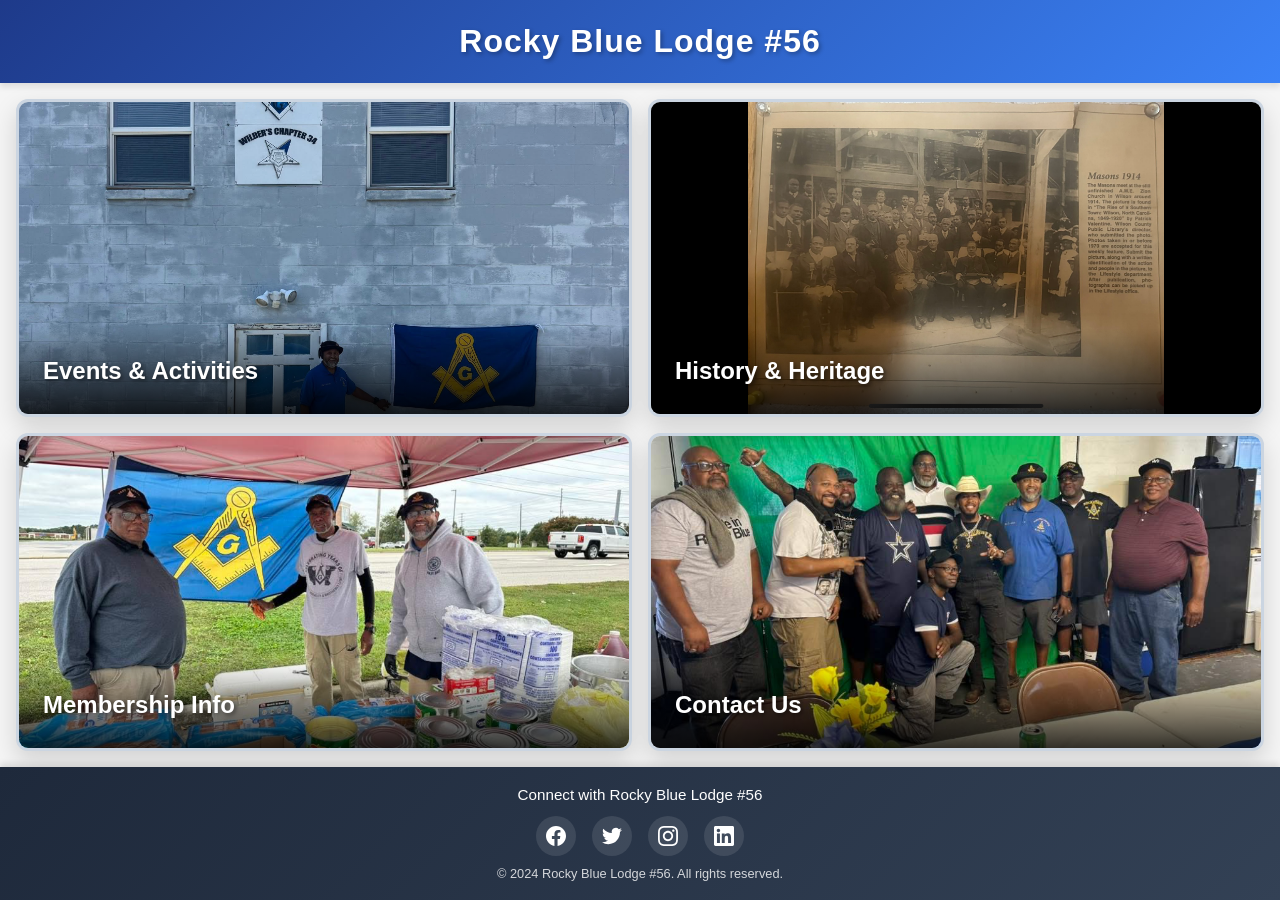
<file: index.html>
<!DOCTYPE html>
<html lang="en">
<head>
    <meta charset="UTF-8">
    <meta name="viewport" content="width=device-width, initial-scale=1.0">
    <meta name="description" content="Rocky Blue Lodge #56 - Official Website">
    <title>Rocky Blue Lodge 56</title>
    <link rel="stylesheet" href="styles.css">
</head>
<body>
    <header role="banner">
        <h1>Rocky Blue Lodge #56</h1>
    </header>

    <main role="main">
        <div class="grid-container">
            <article class="grid-item">
                <a href="#section1" aria-label="Navigate to Events and Activities">
                    <img src="IMG_1905.PNG" 
                         alt="Events and Activities" 
                         loading="lazy">
                    <div class="overlay">
                        <h2>Events & Activities</h2>
                    </div>
                </a>
            </article>

            <article class="grid-item">
                <a href="#section2" aria-label="Navigate to History and Heritage">
                    <img src="IMG_1909.PNG"
                         alt="History and Heritage" 
                         loading="lazy">
                    <div class="overlay">
                        <h2>History & Heritage</h2>
                    </div>
                </a>
            </article>

            <article class="grid-item">
                <a href="#section3" aria-label="Navigate to Membership Information">
                    <img src="IMG_1907.PNG" 
                         alt="Membership Information" 
                         loading="lazy">
                    <div class="overlay">
                        <h2>Membership Info</h2>
                    </div>
                </a>
            </article>

            <article class="grid-item">
                <a href="#section4" aria-label="Navigate to Contact Us">
                    <img src="IMG_1906.PNG" 
                         alt="Contact Us" 
                         loading="lazy">
                    <div class="overlay">
                        <h2>Contact Us</h2>
                    </div>
                </a>
            </article>
        </div>
    </main>

    <footer role="contentinfo">
        <div class="footer-content">
            <p>Connect with Rocky Blue Lodge #56</p>
            <nav aria-label="Social Media Links">
                <ul class="social-media">
                    <li>
                        <a href="https://facebook.com" 
                           target="_blank" 
                           rel="noopener noreferrer" 
                           aria-label="Visit our Facebook page">
                            <svg xmlns="http://www.w3.org/2000/svg" width="24" height="24" viewBox="0 0 24 24" fill="currentColor" aria-hidden="true">
                                <path d="M24 12.073c0-6.627-5.373-12-12-12s-12 5.373-12 12c0 5.99 4.388 10.954 10.125 11.854v-8.385H7.078v-3.47h3.047V9.43c0-3.007 1.792-4.669 4.533-4.669 1.312 0 2.686.235 2.686.235v2.953H15.83c-1.491 0-1.956.925-1.956 1.874v2.25h3.328l-.532 3.47h-2.796v8.385C19.612 23.027 24 18.062 24 12.073z"/>
                            </svg>
                            <span class="sr-only">Facebook</span>
                        </a>
                    </li>
                    <li>
                        <a href="https://twitter.com" 
                           target="_blank" 
                           rel="noopener noreferrer" 
                           aria-label="Visit our Twitter page">
                            <svg xmlns="http://www.w3.org/2000/svg" width="24" height="24" viewBox="0 0 24 24" fill="currentColor" aria-hidden="true">
                                <path d="M23.953 4.57a10 10 0 01-2.825.775 4.958 4.958 0 002.163-2.723c-.951.555-2.005.959-3.127 1.184a4.92 4.92 0 00-8.384 4.482C7.69 8.095 4.067 6.13 1.64 3.162a4.822 4.822 0 00-.666 2.475c0 1.71.87 3.213 2.188 4.096a4.904 4.904 0 01-2.228-.616v.06a4.923 4.923 0 003.946 4.827 4.996 4.996 0 01-2.212.085 4.936 4.936 0 004.604 3.417 9.867 9.867 0 01-6.102 2.105c-.39 0-.779-.023-1.17-.067a13.995 13.995 0 007.557 2.209c9.053 0 13.998-7.496 13.998-13.985 0-.21 0-.42-.015-.63A9.935 9.935 0 0024 4.59z"/>
                            </svg>
                            <span class="sr-only">Twitter</span>
                        </a>
                    </li>
                    <li>
                        <a href="https://instagram.com" 
                           target="_blank" 
                           rel="noopener noreferrer" 
                           aria-label="Visit our Instagram page">
                            <svg xmlns="http://www.w3.org/2000/svg" width="24" height="24" viewBox="0 0 24 24" fill="currentColor" aria-hidden="true">
                                <path d="M12 0C8.74 0 8.333.015 7.053.072 5.775.132 4.905.333 4.14.63c-.789.306-1.459.717-2.126 1.384S.935 3.35.63 4.14C.333 4.905.131 5.775.072 7.053.012 8.333 0 8.74 0 12s.015 3.667.072 4.947c.06 1.277.261 2.148.558 2.913.306.788.717 1.459 1.384 2.126.667.666 1.336 1.079 2.126 1.384.766.296 1.636.499 2.913.558C8.333 23.988 8.74 24 12 24s3.667-.015 4.947-.072c1.277-.06 2.148-.262 2.913-.558.788-.306 1.459-.718 2.126-1.384.666-.667 1.079-1.335 1.384-2.126.296-.765.499-1.636.558-2.913.06-1.28.072-1.687.072-4.947s-.015-3.667-.072-4.947c-.06-1.277-.262-2.149-.558-2.913-.306-.789-.718-1.459-1.384-2.126C21.319 1.347 20.651.935 19.86.63c-.765-.297-1.636-.499-2.913-.558C15.667.012 15.26 0 12 0zm0 2.16c3.203 0 3.585.016 4.85.071 1.17.055 1.805.249 2.227.415.562.217.96.477 1.382.896.419.42.679.819.896 1.381.164.422.36 1.057.413 2.227.057 1.266.07 1.646.07 4.85s-.015 3.585-.074 4.85c-.061 1.17-.256 1.805-.421 2.227-.224.562-.479.96-.899 1.382-.419.419-.824.679-1.38.896-.42.164-1.065.36-2.235.413-1.274.057-1.649.07-4.859.07-3.211 0-3.586-.015-4.859-.074-1.171-.061-1.816-.256-2.236-.421-.569-.224-.96-.479-1.379-.899-.421-.419-.69-.824-.9-1.38-.165-.42-.359-1.065-.42-2.235-.045-1.26-.061-1.649-.061-4.844 0-3.196.016-3.586.061-4.861.061-1.17.255-1.814.42-2.234.21-.57.479-.96.9-1.381.419-.419.81-.689 1.379-.898.42-.166 1.051-.361 2.221-.421 1.275-.045 1.65-.06 4.859-.06l.045.03zm0 3.678c-3.405 0-6.162 2.76-6.162 6.162 0 3.405 2.76 6.162 6.162 6.162 3.405 0 6.162-2.76 6.162-6.162 0-3.405-2.76-6.162-6.162-6.162zM12 16c-2.21 0-4-1.79-4-4s1.79-4 4-4 4 1.79 4 4-1.79 4-4 4zm7.846-10.405c0 .795-.646 1.44-1.44 1.44-.795 0-1.44-.646-1.44-1.44 0-.794.646-1.439 1.44-1.439.793-.001 1.44.645 1.44 1.439z"/>
                            </svg>
                            <span class="sr-only">Instagram</span>
                        </a>
                    </li>
                    <li>
                        <a href="https://linkedin.com" 
                           target="_blank" 
                           rel="noopener noreferrer" 
                           aria-label="Visit our LinkedIn page">
                            <svg xmlns="http://www.w3.org/2000/svg" width="24" height="24" viewBox="0 0 24 24" fill="currentColor" aria-hidden="true">
                                <path d="M20.447 20.452h-3.554v-5.569c0-1.328-.027-3.037-1.852-3.037-1.853 0-2.136 1.445-2.136 2.939v5.667H9.351V9h3.414v1.561h.046c.477-.9 1.637-1.85 3.37-1.85 3.601 0 4.267 2.37 4.267 5.455v6.286zM5.337 7.433c-1.144 0-2.063-.926-2.063-2.065 0-1.138.92-2.063 2.063-2.063 1.14 0 2.064.925 2.064 2.063 0 1.139-.925 2.065-2.064 2.065zm1.782 13.019H3.555V9h3.564v11.452zM22.225 0H1.771C.792 0 0 .774 0 1.729v20.542C0 23.227.792 24 1.771 24h20.451C23.2 24 24 23.227 24 22.271V1.729C24 .774 23.2 0 22.222 0h.003z"/>
                            </svg>
                            <span class="sr-only">LinkedIn</span>
                        </a>
                    </li>
                </ul>
            </nav>
            <p class="copyright">&copy; 2024 Rocky Blue Lodge #56. All rights reserved.</p>
        </div>
    </footer>
</body>
</html>
</file>
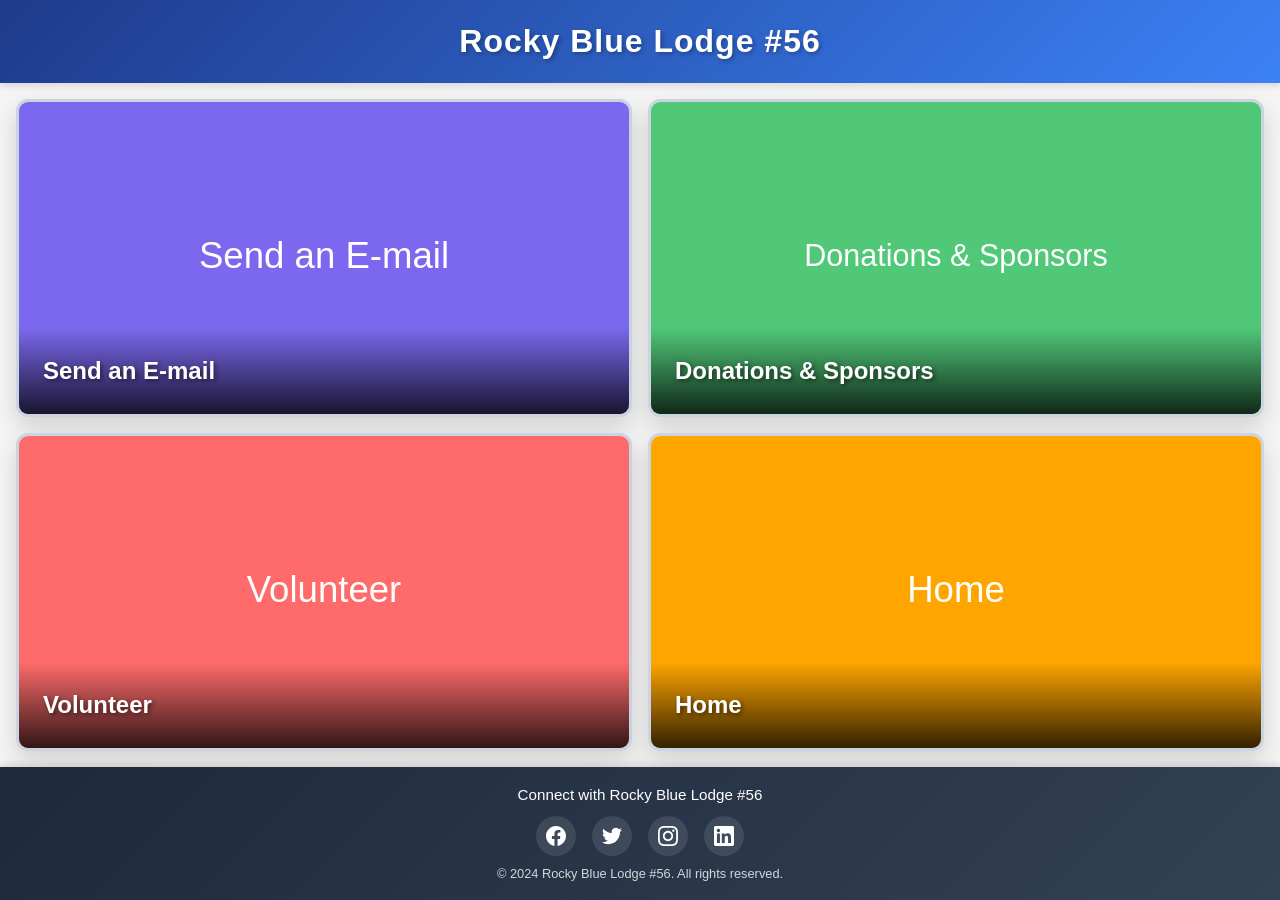
<file: contact.html>
<!DOCTYPE html>
<html lang="en">
<head>
    <meta charset="UTF-8">
    <meta name="viewport" content="width=device-width, initial-scale=1.0">
    <meta name="description" content="Rocky Blue Lodge #56 - Contact Us">
    <title>Contact Us - Rocky Blue Lodge 56</title>
    <link rel="stylesheet" href="styles.css">
</head>
<body>
    <header role="banner">
        <h1>Rocky Blue Lodge #56</h1>
    </header>

    <main role="main">
        <div class="grid-container">
            <article class="grid-item">
                <a href="mailto:rockybluelodge@gmail.com" aria-label="Send an Email">
                    <img src="data:image/svg+xml,%3Csvg xmlns='http://www.w3.org/2000/svg' width='400' height='300'%3E%3Crect fill='%237B68EE' width='400' height='300'/%3E%3Ctext x='50%25' y='50%25' font-family='Arial, sans-serif' font-size='24' fill='white' text-anchor='middle' dominant-baseline='middle'%3ESend an E-mail%3C/text%3E%3C/svg%3E" 
                         alt="Send an Email" 
                         loading="lazy">
                    <div class="overlay">
                        <h2>Send an E-mail</h2>
                    </div>
                </a>
            </article>

            <article class="grid-item">
                <a href="#officers" aria-label="Navigate to Donations & Sponsors">
                    <img src="data:image/svg+xml,%3Csvg xmlns='http://www.w3.org/2000/svg' width='400' height='300'%3E%3Crect fill='%2350C878' width='400' height='300'/%3E%3Ctext x='50%25' y='50%25' font-family='Arial, sans-serif' font-size='20' fill='white' text-anchor='middle' dominant-baseline='middle'%3EDonations %26amp%3B Sponsors%3C/text%3E%3C/svg%3E" 
                         alt="Donations & Sponsors" 
                         loading="lazy">
                    <div class="overlay">
                        <h2>Donations & Sponsors</h2>
                    </div>
                </a>
            </article>

            <article class="grid-item">
                <a href="#inquiry-form" aria-label="Navigate to Volunteer">
                    <img src="data:image/svg+xml,%3Csvg xmlns='http://www.w3.org/2000/svg' width='400' height='300'%3E%3Crect fill='%23FF6B6B' width='400' height='300'/%3E%3Ctext x='50%25' y='50%25' font-family='Arial, sans-serif' font-size='24' fill='white' text-anchor='middle' dominant-baseline='middle'%3EVolunteer%3C/text%3E%3C/svg%3E" 
                         alt="Volunteer" 
                         loading="lazy">
                    <div class="overlay">
                        <h2>Volunteer</h2>
                    </div>
                </a>
            </article>

            <article class="grid-item">
                <a href="index.html" aria-label="Navigate to Home">
                    <img src="data:image/svg+xml,%3Csvg xmlns='http://www.w3.org/2000/svg' width='400' height='300'%3E%3Crect fill='%23FFA500' width='400' height='300'/%3E%3Ctext x='50%25' y='50%25' font-family='Arial, sans-serif' font-size='24' fill='white' text-anchor='middle' dominant-baseline='middle'%3EHome%3C/text%3E%3C/svg%3E" 
                         alt="Home" 
                         loading="lazy">
                    <div class="overlay">
                        <h2>Home</h2>
                    </div>
                </a>
            </article>
        </div>

        <section id="inquiry-form" class="form-section">
            <div id="form-container">
                <h2>Volunteer Form</h2>
                <p>Please fill out the form below and we will get back to you as soon as possible.</p>
                <form class="contact-form" id="contactForm">
                    <div class="form-group">
                        <label for="name">Full Name <span class="required">*</span></label>
                        <input type="text" id="name" name="name" required aria-required="true">
                    </div>

                    <div class="form-group">
                        <label for="email">Email Address <span class="required">*</span></label>
                        <input type="email" id="email" name="email" required aria-required="true">
                    </div>

                    <div class="form-group">
                        <label for="phone">Phone Number <span class="required">*</span></label>
                        <input type="tel" id="phone" name="phone" required aria-required="true">
                    </div>

                    <div class="form-group">
                        <label for="address">Home Address <span class="required">*</span></label>
                        <textarea id="address" name="address" rows="3" required aria-required="true"></textarea>
                    </div>

                    <div class="form-group">
                        <label for="message">Message (Optional)</label>
                        <textarea id="message" name="message" rows="5"></textarea>
                    </div>

                    <div class="form-actions">
                        <button type="submit" class="submit-btn">Submit</button>
                        <button type="reset" class="reset-btn">Clear Form</button>
                    </div>
                </form>
            </div>
            
            <div id="confirmation-message" class="confirmation-message" style="display: none;">
                <div class="confirmation-icon">✓</div>
                <h2>Thank You!</h2>
                <p>Your inquiry has been successfully submitted.</p>
                <p>We will get back to you as soon as possible.</p>
                <button onclick="showForm()" class="back-btn">Submit Another Form</button>
            </div>
        </section>

        <script>
            document.getElementById('contactForm').addEventListener('submit', function(e) {
                e.preventDefault();
                
                // Hide the form container
                document.getElementById('form-container').style.display = 'none';
                
                // Show the confirmation message
                document.getElementById('confirmation-message').style.display = 'block';
                
                // Scroll to the confirmation message
                document.getElementById('inquiry-form').scrollIntoView({ behavior: 'smooth' });
            });
            
            function showForm() {
                // Reset the form
                document.getElementById('contactForm').reset();
                
                // Show the form container
                document.getElementById('form-container').style.display = 'block';
                
                // Hide the confirmation message
                document.getElementById('confirmation-message').style.display = 'none';
                
                // Scroll to the form
                document.getElementById('inquiry-form').scrollIntoView({ behavior: 'smooth' });
            }
        </script>
    </main>

    <footer role="contentinfo">
        <div class="footer-content">
            <p>Connect with Rocky Blue Lodge #56</p>
            <nav aria-label="Social Media Links">
                <ul class="social-media">
                    <li>
                        <a href="https://facebook.com" 
                           target="_blank" 
                           rel="noopener noreferrer" 
                           aria-label="Visit our Facebook page">
                            <svg xmlns="http://www.w3.org/2000/svg" width="24" height="24" viewBox="0 0 24 24" fill="currentColor" aria-hidden="true">
                                <path d="M24 12.073c0-6.627-5.373-12-12-12s-12 5.373-12 12c0 5.99 4.388 10.954 10.125 11.854v-8.385H7.078v-3.47h3.047V9.43c0-3.007 1.792-4.669 4.533-4.669 1.312 0 2.686.235 2.686.235v2.953H15.83c-1.491 0-1.956.925-1.956 1.874v2.25h3.328l-.532 3.47h-2.796v8.385C19.612 23.027 24 18.062 24 12.073z"/>
                            </svg>
                            <span class="sr-only">Facebook</span>
                        </a>
                    </li>
                    <li>
                        <a href="https://twitter.com" 
                           target="_blank" 
                           rel="noopener noreferrer" 
                           aria-label="Visit our Twitter page">
                            <svg xmlns="http://www.w3.org/2000/svg" width="24" height="24" viewBox="0 0 24 24" fill="currentColor" aria-hidden="true">
                                <path d="M23.953 4.57a10 10 0 01-2.825.775 4.958 4.958 0 002.163-2.723c-.951.555-2.005.959-3.127 1.184a4.92 4.92 0 00-8.384 4.482C7.69 8.095 4.067 6.13 1.64 3.162a4.822 4.822 0 00-.666 2.475c0 1.71.87 3.213 2.188 4.096a4.904 4.904 0 01-2.228-.616v.06a4.923 4.923 0 003.946 4.827 4.996 4.996 0 01-2.212.085 4.936 4.936 0 004.604 3.417 9.867 9.867 0 01-6.102 2.105c-.39 0-.779-.023-1.17-.067a13.995 13.995 0 007.557 2.209c9.053 0 13.998-7.496 13.998-13.985 0-.21 0-.42-.015-.63A9.935 9.935 0 0024 4.59z"/>
                            </svg>
                            <span class="sr-only">Twitter</span>
                        </a>
                    </li>
                    <li>
                        <a href="https://instagram.com" 
                           target="_blank" 
                           rel="noopener noreferrer" 
                           aria-label="Visit our Instagram page">
                            <svg xmlns="http://www.w3.org/2000/svg" width="24" height="24" viewBox="0 0 24 24" fill="currentColor" aria-hidden="true">
                                <path d="M12 0C8.74 0 8.333.015 7.053.072 5.775.132 4.905.333 4.14.63c-.789.306-1.459.717-2.126 1.384S.935 3.35.63 4.14C.333 4.905.131 5.775.072 7.053.012 8.333 0 8.74 0 12s.015 3.667.072 4.947c.06 1.277.261 2.148.558 2.913.306.788.717 1.459 1.384 2.126.667.666 1.336 1.079 2.126 1.384.766.296 1.636.499 2.913.558C8.333 23.988 8.74 24 12 24s3.667-.015 4.947-.072c1.277-.06 2.148-.262 2.913-.558.788-.306 1.459-.718 2.126-1.384.666-.667 1.079-1.335 1.384-2.126.296-.765.499-1.636.558-2.913.06-1.28.072-1.687.072-4.947s-.015-3.667-.072-4.947c-.06-1.277-.262-2.149-.558-2.913-.306-.789-.718-1.459-1.384-2.126C21.319 1.347 20.651.935 19.86.63c-.765-.297-1.636-.499-2.913-.558C15.667.012 15.26 0 12 0zm0 2.16c3.203 0 3.585.016 4.85.071 1.17.055 1.805.249 2.227.415.562.217.96.477 1.382.896.419.42.679.819.896 1.381.164.422.36 1.057.413 2.227.057 1.266.07 1.646.07 4.85s-.015 3.585-.074 4.85c-.061 1.17-.256 1.805-.421 2.227-.224.562-.479.96-.899 1.382-.419.419-.824.679-1.38.896-.42.164-1.065.36-2.235.413-1.274.057-1.649.07-4.859.07-3.211 0-3.586-.015-4.859-.074-1.171-.061-1.816-.256-2.236-.421-.569-.224-.96-.479-1.379-.899-.421-.419-.69-.824-.9-1.38-.165-.42-.359-1.065-.42-2.235-.045-1.26-.061-1.649-.061-4.844 0-3.196.016-3.586.061-4.861.061-1.17.255-1.814.42-2.234.21-.57.479-.96.9-1.381.419-.419.81-.689 1.379-.898.42-.166 1.051-.361 2.221-.421 1.275-.045 1.65-.06 4.859-.06l.045.03zm0 3.678c-3.405 0-6.162 2.76-6.162 6.162 0 3.405 2.76 6.162 6.162 6.162 3.405 0 6.162-2.76 6.162-6.162 0-3.405-2.76-6.162-6.162-6.162zM12 16c-2.21 0-4-1.79-4-4s1.79-4 4-4 4 1.79 4 4-1.79 4-4 4zm7.846-10.405c0 .795-.646 1.44-1.44 1.44-.795 0-1.44-.646-1.44-1.44 0-.794.646-1.439 1.44-1.439.793-.001 1.44.645 1.44 1.439z"/>
                            </svg>
                            <span class="sr-only">Instagram</span>
                        </a>
                    </li>
                    <li>
                        <a href="https://linkedin.com" 
                           target="_blank" 
                           rel="noopener noreferrer" 
                           aria-label="Visit our LinkedIn page">
                            <svg xmlns="http://www.w3.org/2000/svg" width="24" height="24" viewBox="0 0 24 24" fill="currentColor" aria-hidden="true">
                                <path d="M20.447 20.452h-3.554v-5.569c0-1.328-.027-3.037-1.852-3.037-1.853 0-2.136 1.445-2.136 2.939v5.667H9.351V9h3.414v1.561h.046c.477-.9 1.637-1.85 3.37-1.85 3.601 0 4.267 2.37 4.267 5.455v6.286zM5.337 7.433c-1.144 0-2.063-.926-2.063-2.065 0-1.138.92-2.063 2.063-2.063 1.14 0 2.064.925 2.064 2.063 0 1.139-.925 2.065-2.064 2.065zm1.782 13.019H3.555V9h3.564v11.452zM22.225 0H1.771C.792 0 0 .774 0 1.729v20.542C0 23.227.792 24 1.771 24h20.451C23.2 24 24 23.227 24 22.271V1.729C24 .774 23.2 0 22.222 0h.003z"/>
                            </svg>
                            <span class="sr-only">LinkedIn</span>
                        </a>
                    </li>
                </ul>
            </nav>
            <p class="copyright">&copy; 2024 Rocky Blue Lodge #56. All rights reserved.</p>
        </div>
    </footer>
</body>
</html>
</file>
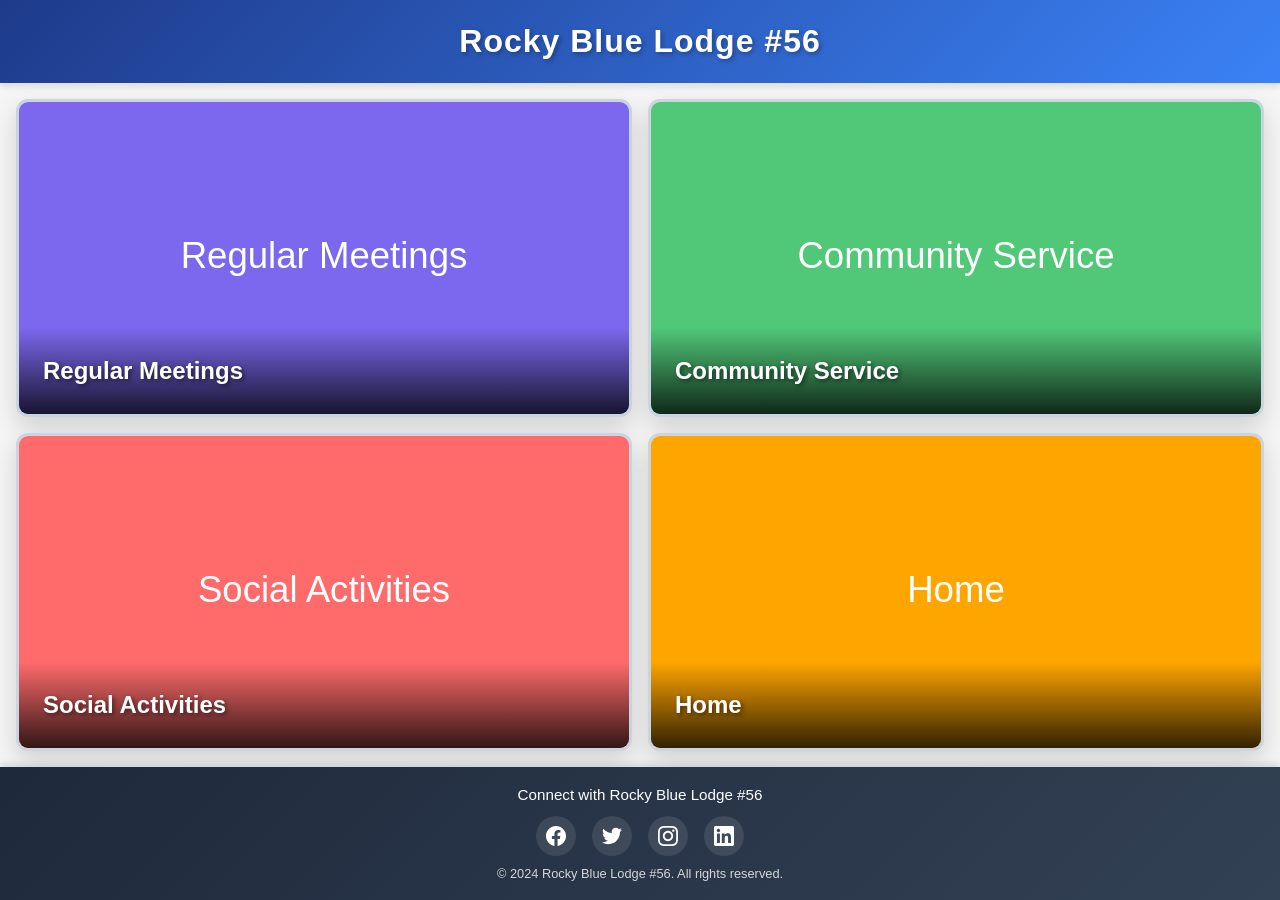
<file: events.html>
<!DOCTYPE html>
<html lang="en">
<head>
    <meta charset="UTF-8">
    <meta name="viewport" content="width=device-width, initial-scale=1.0">
    <meta name="description" content="Rocky Blue Lodge #56 - Events and Activities">
    <title>Events & Activities - Rocky Blue Lodge 56</title>
    <link rel="stylesheet" href="styles.css">
</head>
<body>
    <header role="banner">
        <h1>Rocky Blue Lodge #56</h1>
    </header>

    <main role="main">
        <div class="grid-container">
            <article class="grid-item">
                <a href="#meetings" aria-label="Navigate to Regular Meetings">
                    <img src="data:image/svg+xml,%3Csvg xmlns='http://www.w3.org/2000/svg' width='400' height='300'%3E%3Crect fill='%237B68EE' width='400' height='300'/%3E%3Ctext x='50%25' y='50%25' font-family='Arial, sans-serif' font-size='24' fill='white' text-anchor='middle' dominant-baseline='middle'%3ERegular Meetings%3C/text%3E%3C/svg%3E" 
                         alt="Regular Meetings" 
                         loading="lazy">
                    <div class="overlay">
                        <h2>Regular Meetings</h2>
                    </div>
                </a>
            </article>

            <article class="grid-item">
                <a href="#community-service" aria-label="Navigate to Community Service">
                    <img src="data:image/svg+xml,%3Csvg xmlns='http://www.w3.org/2000/svg' width='400' height='300'%3E%3Crect fill='%2350C878' width='400' height='300'/%3E%3Ctext x='50%25' y='50%25' font-family='Arial, sans-serif' font-size='24' fill='white' text-anchor='middle' dominant-baseline='middle'%3ECommunity Service%3C/text%3E%3C/svg%3E" 
                         alt="Community Service" 
                         loading="lazy">
                    <div class="overlay">
                        <h2>Community Service</h2>
                    </div>
                </a>
            </article>

            <article class="grid-item">
                <a href="#social-activities" aria-label="Navigate to Social Activities">
                    <img src="data:image/svg+xml,%3Csvg xmlns='http://www.w3.org/2000/svg' width='400' height='300'%3E%3Crect fill='%23FF6B6B' width='400' height='300'/%3E%3Ctext x='50%25' y='50%25' font-family='Arial, sans-serif' font-size='24' fill='white' text-anchor='middle' dominant-baseline='middle'%3ESocial Activities%3C/text%3E%3C/svg%3E" 
                         alt="Social Activities" 
                         loading="lazy">
                    <div class="overlay">
                        <h2>Social Activities</h2>
                    </div>
                </a>
            </article>

            <article class="grid-item">
                <a href="index.html" aria-label="Navigate to Home">
                    <img src="data:image/svg+xml,%3Csvg xmlns='http://www.w3.org/2000/svg' width='400' height='300'%3E%3Crect fill='%23FFA500' width='400' height='300'/%3E%3Ctext x='50%25' y='50%25' font-family='Arial, sans-serif' font-size='24' fill='white' text-anchor='middle' dominant-baseline='middle'%3EHome%3C/text%3E%3C/svg%3E" 
                         alt="Home" 
                         loading="lazy">
                    <div class="overlay">
                        <h2>Home</h2>
                    </div>
                </a>
            </article>
        </div>
    </main>

    <footer role="contentinfo">
        <div class="footer-content">
            <p>Connect with Rocky Blue Lodge #56</p>
            <nav aria-label="Social Media Links">
                <ul class="social-media">
                    <li>
                        <a href="https://facebook.com" 
                           target="_blank" 
                           rel="noopener noreferrer" 
                           aria-label="Visit our Facebook page">
                            <svg xmlns="http://www.w3.org/2000/svg" width="24" height="24" viewBox="0 0 24 24" fill="currentColor" aria-hidden="true">
                                <path d="M24 12.073c0-6.627-5.373-12-12-12s-12 5.373-12 12c0 5.99 4.388 10.954 10.125 11.854v-8.385H7.078v-3.47h3.047V9.43c0-3.007 1.792-4.669 4.533-4.669 1.312 0 2.686.235 2.686.235v2.953H15.83c-1.491 0-1.956.925-1.956 1.874v2.25h3.328l-.532 3.47h-2.796v8.385C19.612 23.027 24 18.062 24 12.073z"/>
                            </svg>
                            <span class="sr-only">Facebook</span>
                        </a>
                    </li>
                    <li>
                        <a href="https://twitter.com" 
                           target="_blank" 
                           rel="noopener noreferrer" 
                           aria-label="Visit our Twitter page">
                            <svg xmlns="http://www.w3.org/2000/svg" width="24" height="24" viewBox="0 0 24 24" fill="currentColor" aria-hidden="true">
                                <path d="M23.953 4.57a10 10 0 01-2.825.775 4.958 4.958 0 002.163-2.723c-.951.555-2.005.959-3.127 1.184a4.92 4.92 0 00-8.384 4.482C7.69 8.095 4.067 6.13 1.64 3.162a4.822 4.822 0 00-.666 2.475c0 1.71.87 3.213 2.188 4.096a4.904 4.904 0 01-2.228-.616v.06a4.923 4.923 0 003.946 4.827 4.996 4.996 0 01-2.212.085 4.936 4.936 0 004.604 3.417 9.867 9.867 0 01-6.102 2.105c-.39 0-.779-.023-1.17-.067a13.995 13.995 0 007.557 2.209c9.053 0 13.998-7.496 13.998-13.985 0-.21 0-.42-.015-.63A9.935 9.935 0 0024 4.59z"/>
                            </svg>
                            <span class="sr-only">Twitter</span>
                        </a>
                    </li>
                    <li>
                        <a href="https://instagram.com" 
                           target="_blank" 
                           rel="noopener noreferrer" 
                           aria-label="Visit our Instagram page">
                            <svg xmlns="http://www.w3.org/2000/svg" width="24" height="24" viewBox="0 0 24 24" fill="currentColor" aria-hidden="true">
                                <path d="M12 0C8.74 0 8.333.015 7.053.072 5.775.132 4.905.333 4.14.63c-.789.306-1.459.717-2.126 1.384S.935 3.35.63 4.14C.333 4.905.131 5.775.072 7.053.012 8.333 0 8.74 0 12s.015 3.667.072 4.947c.06 1.277.261 2.148.558 2.913.306.788.717 1.459 1.384 2.126.667.666 1.336 1.079 2.126 1.384.766.296 1.636.499 2.913.558C8.333 23.988 8.74 24 12 24s3.667-.015 4.947-.072c1.277-.06 2.148-.262 2.913-.558.788-.306 1.459-.718 2.126-1.384.666-.667 1.079-1.335 1.384-2.126.296-.765.499-1.636.558-2.913.06-1.28.072-1.687.072-4.947s-.015-3.667-.072-4.947c-.06-1.277-.262-2.149-.558-2.913-.306-.789-.718-1.459-1.384-2.126C21.319 1.347 20.651.935 19.86.63c-.765-.297-1.636-.499-2.913-.558C15.667.012 15.26 0 12 0zm0 2.16c3.203 0 3.585.016 4.85.071 1.17.055 1.805.249 2.227.415.562.217.96.477 1.382.896.419.42.679.819.896 1.381.164.422.36 1.057.413 2.227.057 1.266.07 1.646.07 4.85s-.015 3.585-.074 4.85c-.061 1.17-.256 1.805-.421 2.227-.224.562-.479.96-.899 1.382-.419.419-.824.679-1.38.896-.42.164-1.065.36-2.235.413-1.274.057-1.649.07-4.859.07-3.211 0-3.586-.015-4.859-.074-1.171-.061-1.816-.256-2.236-.421-.569-.224-.96-.479-1.379-.899-.421-.419-.69-.824-.9-1.38-.165-.42-.359-1.065-.42-2.235-.045-1.26-.061-1.649-.061-4.844 0-3.196.016-3.586.061-4.861.061-1.17.255-1.814.42-2.234.21-.57.479-.96.9-1.381.419-.419.81-.689 1.379-.898.42-.166 1.051-.361 2.221-.421 1.275-.045 1.65-.06 4.859-.06l.045.03zm0 3.678c-3.405 0-6.162 2.76-6.162 6.162 0 3.405 2.76 6.162 6.162 6.162 3.405 0 6.162-2.76 6.162-6.162 0-3.405-2.76-6.162-6.162-6.162zM12 16c-2.21 0-4-1.79-4-4s1.79-4 4-4 4 1.79 4 4-1.79 4-4 4zm7.846-10.405c0 .795-.646 1.44-1.44 1.44-.795 0-1.44-.646-1.44-1.44 0-.794.646-1.439 1.44-1.439.793-.001 1.44.645 1.44 1.439z"/>
                            </svg>
                            <span class="sr-only">Instagram</span>
                        </a>
                    </li>
                    <li>
                        <a href="https://linkedin.com" 
                           target="_blank" 
                           rel="noopener noreferrer" 
                           aria-label="Visit our LinkedIn page">
                            <svg xmlns="http://www.w3.org/2000/svg" width="24" height="24" viewBox="0 0 24 24" fill="currentColor" aria-hidden="true">
                                <path d="M20.447 20.452h-3.554v-5.569c0-1.328-.027-3.037-1.852-3.037-1.853 0-2.136 1.445-2.136 2.939v5.667H9.351V9h3.414v1.561h.046c.477-.9 1.637-1.85 3.37-1.85 3.601 0 4.267 2.37 4.267 5.455v6.286zM5.337 7.433c-1.144 0-2.063-.926-2.063-2.065 0-1.138.92-2.063 2.063-2.063 1.14 0 2.064.925 2.064 2.063 0 1.139-.925 2.065-2.064 2.065zm1.782 13.019H3.555V9h3.564v11.452zM22.225 0H1.771C.792 0 0 .774 0 1.729v20.542C0 23.227.792 24 1.771 24h20.451C23.2 24 24 23.227 24 22.271V1.729C24 .774 23.2 0 22.222 0h.003z"/>
                            </svg>
                            <span class="sr-only">LinkedIn</span>
                        </a>
                    </li>
                </ul>
            </nav>
            <p class="copyright">&copy; 2024 Rocky Blue Lodge #56. All rights reserved.</p>
        </div>
    </footer>
</body>
</html>
</file>
<file: styles.css>
/* CSS Reset and Base Styles */
* {
    margin: 0;
    padding: 0;
    box-sizing: border-box;
}

html {
    font-size: 16px;
    scroll-behavior: smooth;
}

body {
    font-family: -apple-system, BlinkMacSystemFont, 'Segoe UI', Roboto, 'Helvetica Neue', Arial, sans-serif;
    line-height: 1.6;
    color: #333;
    background-color: #f5f5f5;
    height: 100vh;
    display: flex;
    flex-direction: column;
    overflow: hidden;
}

/* Screen Reader Only Text */
.sr-only {
    position: absolute;
    width: 1px;
    height: 1px;
    padding: 0;
    margin: -1px;
    overflow: hidden;
    clip: rect(0, 0, 0, 0);
    white-space: nowrap;
    border-width: 0;
}

/* Skip to Main Content Link (for keyboard navigation) */
.skip-link {
    position: absolute;
    top: -40px;
    left: 0;
    background: #000;
    color: #fff;
    padding: 8px;
    text-decoration: none;
    z-index: 100;
}

.skip-link:focus {
    top: 0;
}

/* Header Styles */
header {
    width: 100%;
    background: linear-gradient(135deg, #1e3a8a 0%, #3b82f6 100%);
    color: #ffffff;
    padding: 1rem 1rem;
    text-align: center;
    box-shadow: 0 4px 6px rgba(0, 0, 0, 0.1);
}

header h1 {
    font-size: 2rem;
    font-weight: 700;
    letter-spacing: 1px;
    text-shadow: 2px 2px 4px rgba(0, 0, 0, 0.3);
}

/* Main Content */
main {
    flex: 1;
    width: 100%;
    padding: 1rem;
    max-width: 1400px;
    margin: 0 auto;
    display: flex;
    flex-direction: column;
    overflow-y: auto;
}

/* Grid Container - 2x2 Layout */
.grid-container {
    display: grid;
    grid-template-columns: repeat(2, 1fr);
    grid-template-rows: repeat(2, 1fr);
    gap: 1rem;
    width: 100%;
    height: 100%;
    flex: 1;
}

/* Grid Items */
.grid-item {
    position: relative;
    overflow: hidden;
    border-radius: 12px;
    border: 3px solid #cbd5e1;
    box-shadow: 0 10px 25px rgba(0, 0, 0, 0.15);
    transition: all 0.3s ease;
    background: #ffffff;
}

.grid-item:hover {
    transform: translateY(-8px);
    box-shadow: 0 15px 35px rgba(0, 0, 0, 0.25);
    border-color: #3b82f6;
}

.grid-item:focus-within {
    outline: 3px solid #3b82f6;
    outline-offset: 4px;
    transform: translateY(-8px);
    box-shadow: 0 15px 35px rgba(59, 130, 246, 0.4);
}

.grid-item a {
    display: block;
    text-decoration: none;
    color: inherit;
    width: 100%;
    height: 100%;
    position: relative;
}

.grid-item a:focus {
    outline: none;
}

.grid-item img {
    width: 100%;
    height: 100%;
    object-fit: cover;
    display: block;
    transition: transform 0.3s ease;
}

.grid-item:hover img {
    transform: scale(1.05);
}

/* Overlay for Text on Images */
.overlay {
    position: absolute;
    bottom: 0;
    left: 0;
    right: 0;
    background: linear-gradient(to top, rgba(0, 0, 0, 0.8), transparent);
    padding: 1.5rem;
    transform: translateY(0);
    transition: all 0.3s ease;
}

.overlay h2 {
    color: #ffffff;
    font-size: 1.5rem;
    font-weight: 600;
    text-shadow: 2px 2px 4px rgba(0, 0, 0, 0.5);
    margin: 0;
}

.overlay p {
    color: #ffffff;
    font-size: 1rem;
    margin: 0.5rem 0 0 0;
    text-shadow: 2px 2px 4px rgba(0, 0, 0, 0.5);
}

.grid-item:hover .overlay {
    background: linear-gradient(to top, rgba(59, 130, 246, 0.9), rgba(59, 130, 246, 0.6));
}

/* Footer Styles */
footer {
    width: 100%;
    background: linear-gradient(135deg, #1e293b 0%, #334155 100%);
    color: #ffffff;
    padding: 1rem;
    box-shadow: 0 -4px 6px rgba(0, 0, 0, 0.1);
}

.footer-content {
    max-width: 1400px;
    margin: 0 auto;
    text-align: center;
}

.footer-content > p:first-child {
    font-size: 0.95rem;
    margin-bottom: 0.5rem;
    font-weight: 500;
}

/* Social Media Links */
.social-media {
    list-style: none;
    display: flex;
    justify-content: center;
    gap: 1rem;
    margin: 0.5rem 0;
    flex-wrap: wrap;
}

.social-media li {
    display: inline-block;
}

.social-media a {
    display: flex;
    align-items: center;
    justify-content: center;
    width: 40px;
    height: 40px;
    background: rgba(255, 255, 255, 0.1);
    border-radius: 50%;
    color: #ffffff;
    transition: all 0.3s ease;
    border: 2px solid transparent;
}

.social-media a:hover {
    background: #3b82f6;
    transform: scale(1.1);
    box-shadow: 0 5px 15px rgba(59, 130, 246, 0.4);
}

.social-media a:focus {
    outline: 3px solid #60a5fa;
    outline-offset: 4px;
    background: #3b82f6;
}

.social-media svg {
    width: 20px;
    height: 20px;
}

.copyright {
    margin-top: 0.5rem;
    font-size: 0.8rem;
    opacity: 0.8;
}

/* Form Section Styles */
.form-section {
    max-width: 800px;
    margin: 2rem auto;
    padding: 2rem;
    background: #ffffff;
    border-radius: 12px;
    box-shadow: 0 10px 25px rgba(0, 0, 0, 0.15);
}

.form-section h2 {
    color: #1e3a8a;
    font-size: 2rem;
    margin-bottom: 0.5rem;
    text-align: center;
}

.form-section > p {
    text-align: center;
    color: #64748b;
    margin-bottom: 2rem;
}

.contact-form {
    display: flex;
    flex-direction: column;
    gap: 1.5rem;
}

.form-group {
    display: flex;
    flex-direction: column;
    gap: 0.5rem;
}

.form-group label {
    font-weight: 600;
    color: #334155;
    font-size: 0.95rem;
}

.required {
    color: #ef4444;
    font-weight: bold;
}

.form-group input,
.form-group textarea {
    padding: 0.75rem;
    border: 2px solid #cbd5e1;
    border-radius: 8px;
    font-size: 1rem;
    font-family: inherit;
    transition: all 0.3s ease;
}

.form-group input:focus,
.form-group textarea:focus {
    outline: none;
    border-color: #3b82f6;
    box-shadow: 0 0 0 3px rgba(59, 130, 246, 0.1);
}

.form-group textarea {
    resize: vertical;
    min-height: 80px;
}

.form-actions {
    display: flex;
    gap: 1rem;
    justify-content: center;
    margin-top: 1rem;
}

.submit-btn,
.reset-btn {
    padding: 0.875rem 2rem;
    font-size: 1rem;
    font-weight: 600;
    border: none;
    border-radius: 8px;
    cursor: pointer;
    transition: all 0.3s ease;
}

.submit-btn {
    background: linear-gradient(135deg, #1e3a8a 0%, #3b82f6 100%);
    color: #ffffff;
}

.submit-btn:hover {
    transform: translateY(-2px);
    box-shadow: 0 5px 15px rgba(59, 130, 246, 0.4);
}

.submit-btn:focus {
    outline: 3px solid #60a5fa;
    outline-offset: 2px;
}

.reset-btn {
    background: #e2e8f0;
    color: #334155;
}

.reset-btn:hover {
    background: #cbd5e1;
}

.reset-btn:focus {
    outline: 3px solid #94a3b8;
    outline-offset: 2px;
}

/* Confirmation Message Styles */
.confirmation-message {
    text-align: center;
    padding: 3rem 2rem;
}

.confirmation-icon {
    width: 80px;
    height: 80px;
    background: linear-gradient(135deg, #10b981 0%, #059669 100%);
    color: #ffffff;
    border-radius: 50%;
    display: flex;
    align-items: center;
    justify-content: center;
    font-size: 3rem;
    margin: 0 auto 1.5rem;
    box-shadow: 0 10px 25px rgba(16, 185, 129, 0.3);
    animation: scaleIn 0.5s ease-out;
}

@keyframes scaleIn {
    from {
        transform: scale(0);
        opacity: 0;
    }
    to {
        transform: scale(1);
        opacity: 1;
    }
}

.confirmation-message h2 {
    color: #10b981;
    font-size: 2rem;
    margin-bottom: 1rem;
}

.confirmation-message p {
    color: #64748b;
    font-size: 1.1rem;
    margin-bottom: 0.5rem;
}

.back-btn {
    margin-top: 2rem;
    padding: 0.875rem 2rem;
    font-size: 1rem;
    font-weight: 600;
    border: none;
    border-radius: 8px;
    cursor: pointer;
    background: linear-gradient(135deg, #1e3a8a 0%, #3b82f6 100%);
    color: #ffffff;
    transition: all 0.3s ease;
}

.back-btn:hover {
    transform: translateY(-2px);
    box-shadow: 0 5px 15px rgba(59, 130, 246, 0.4);
}

.back-btn:focus {
    outline: 3px solid #60a5fa;
    outline-offset: 2px;
}

/* Responsive Design */
@media (max-width: 768px) {
    header h1 {
        font-size: 1.75rem;
    }

    .grid-container {
        grid-template-columns: 1fr;
        grid-template-rows: repeat(4, 1fr);
        gap: 1.5rem;
        min-height: auto;
    }

    .grid-item {
        min-height: 250px;
    }

    .overlay h2 {
        font-size: 1.25rem;
    }

    .social-media {
        gap: 1.5rem;
    }

    main {
        padding: 1.5rem 1rem;
    }
}

@media (max-width: 480px) {
    header h1 {
        font-size: 1.5rem;
    }

    header {
        padding: 1.5rem 1rem;
    }

    .overlay h2 {
        font-size: 1.1rem;
    }

    .social-media a {
        width: 45px;
        height: 45px;
    }

    .social-media svg {
        width: 20px;
        height: 20px;
    }
}

/* High Contrast Mode Support */
@media (prefers-contrast: high) {
    .grid-item {
        border-width: 4px;
    }

    .grid-item:focus-within {
        outline-width: 4px;
    }
}

/* Reduced Motion Support */
@media (prefers-reduced-motion: reduce) {
    * {
        animation-duration: 0.01ms !important;
        animation-iteration-count: 1 !important;
        transition-duration: 0.01ms !important;
        scroll-behavior: auto !important;
    }
}

/* Print Styles */
@media print {
    header,
    footer {
        background: none;
        color: #000;
    }

    .grid-item {
        break-inside: avoid;
        box-shadow: none;
    }

    .social-media a {
        color: #000;
    }
}
</file>
